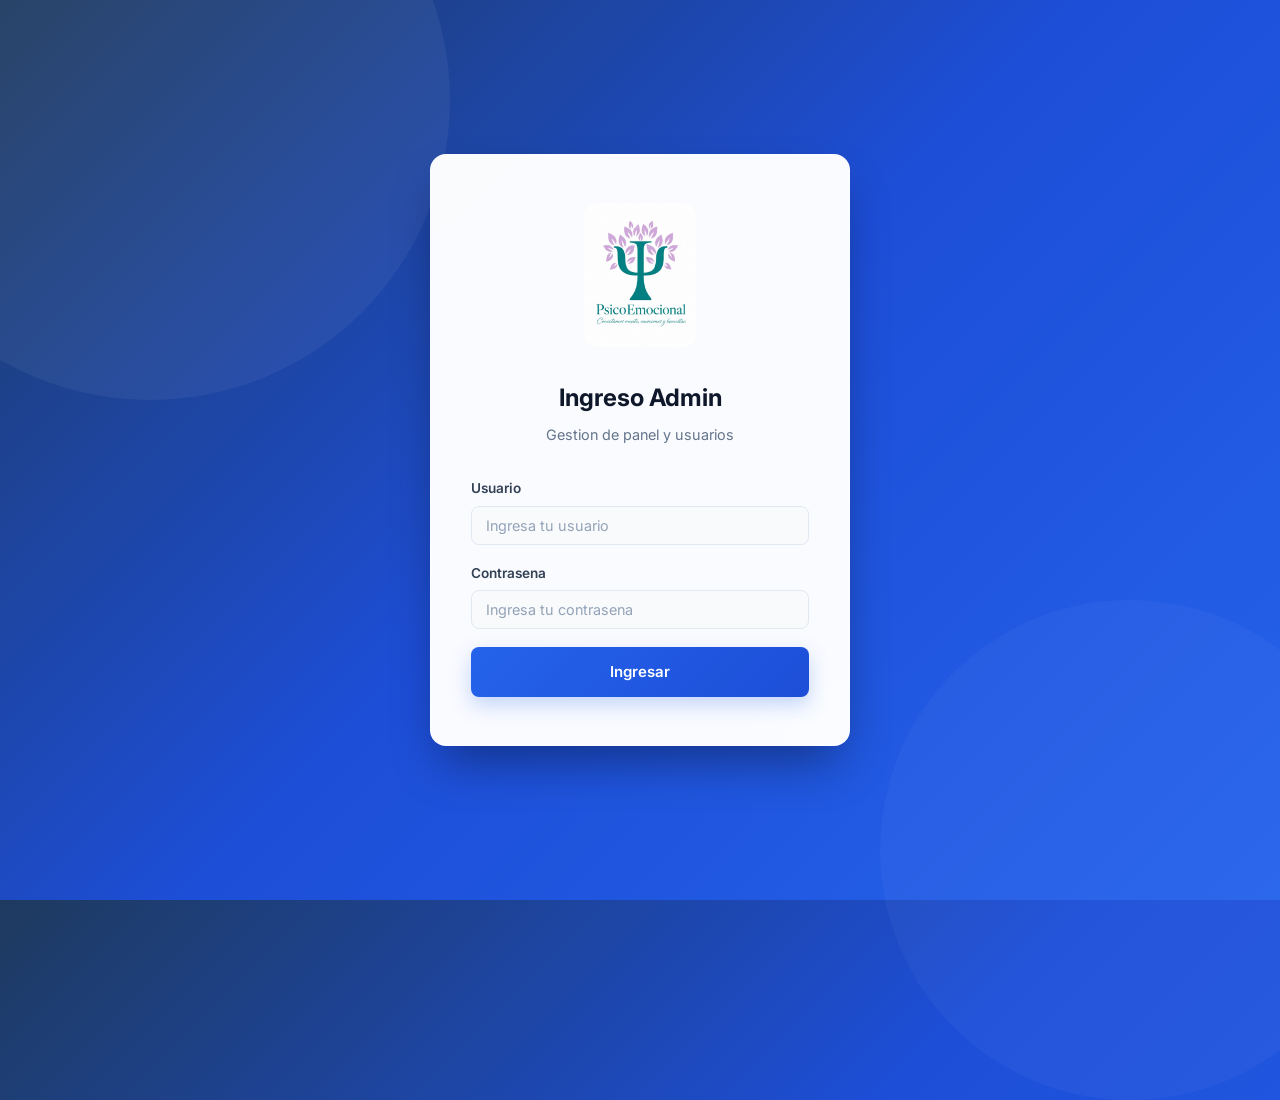
<file: admin/login.html>
<!DOCTYPE html>
<html lang="es">
<head>
    <meta charset="UTF-8">
    <meta name="viewport" content="width=device-width, initial-scale=1.0">
    <title>PsicoEmocional | Iniciar sesion</title>
    <link rel="stylesheet" href="/admin/css/admin.css">
    <link rel="preconnect" href="https://fonts.googleapis.com">
    <link rel="preconnect" href="https://fonts.gstatic.com" crossorigin>
    <link href="https://fonts.googleapis.com/css2?family=Inter:wght@300;400;500;600;700;800&display=swap" rel="stylesheet">
</head>
<body class="login-body">
    <div class="login-container">
        <div class="login-brand">
            <img src="/assets/psicoemocional-logo.jpeg" class="login-logo" alt="PsicoEmocional">
        </div>
        <h2>Ingreso Admin</h2>
        <p class="login-subtitle">Gestion de panel y usuarios</p>

        <div id="errorMsg"></div>

        <form id="loginForm">
            <div class="form-group">
                <label for="username">Usuario</label>
                <input type="text" id="username" name="username" placeholder="Ingresa tu usuario" required autocomplete="username">
            </div>
            <div class="form-group">
                <label for="password">Contrasena</label>
                <input type="password" id="password" name="password" placeholder="Ingresa tu contrasena" required autocomplete="current-password">
            </div>
            <button type="submit" class="btn-login">Ingresar</button>
        </form>
    </div>

    <script>
        document.getElementById('loginForm').addEventListener('submit', async (e) => {
            e.preventDefault();
            const formData = new FormData(e.target);
            const data = Object.fromEntries(formData);
            const btn = e.target.querySelector('button');
            const errorMsg = document.getElementById('errorMsg');

            errorMsg.textContent = '';
            btn.disabled = true;
            btn.textContent = 'Verificando...';

            try {
                const response = await fetch('/api/login', {
                    method: 'POST',
                    headers: { 'Content-Type': 'application/json' },
                    body: JSON.stringify(data)
                });

                if (response.ok) {
                    btn.textContent = 'Accediendo...';
                    window.location.href = 'index.html';
                } else {
                    const result = await response.json();
                    errorMsg.textContent = result.error || 'Credenciales invalidas';
                    btn.disabled = false;
                    btn.textContent = 'Ingresar';
                }
            } catch (error) {
                errorMsg.textContent = 'Error de conexion con el servidor.';
                btn.disabled = false;
                btn.textContent = 'Ingresar';
            }
        });
    </script>
</body>
</html>
</file>
<file: admin/css/admin.css>
@import url('https://fonts.googleapis.com/css2?family=Inter:wght@300;400;500;600;700;800&display=swap');

:root {
    --primary-50: #eff6ff;
    --primary-100: #dbeafe;
    --primary-200: #bfdbfe;
    --primary-300: #93c5fd;
    --primary-400: #60a5fa;
    --primary-500: #3b82f6;
    --primary-600: #2563eb;
    --primary-700: #1d4ed8;
    --primary-800: #1e40af;
    --primary-900: #1e3a5f;

    --gray-50: #f8fafc;
    --gray-100: #f1f5f9;
    --gray-200: #e2e8f0;
    --gray-300: #cbd5e1;
    --gray-400: #94a3b8;
    --gray-500: #64748b;
    --gray-600: #475569;
    --gray-700: #334155;
    --gray-800: #1e293b;
    --gray-900: #0f172a;

    --success-50: #f0fdf4;
    --success-100: #dcfce7;
    --success-500: #22c55e;
    --success-600: #16a34a;
    --success-700: #15803d;

    --warning-50: #fffbeb;
    --warning-100: #fef3c7;
    --warning-500: #f59e0b;
    --warning-600: #d97706;

    --danger-50: #fef2f2;
    --danger-100: #fee2e2;
    --danger-500: #ef4444;
    --danger-600: #dc2626;

    --sidebar-width: 260px;
    --sidebar-collapsed: 72px;
    --topbar-height: 64px;

    --shadow-xs: 0 1px 2px rgba(0, 0, 0, 0.05);
    --shadow-sm: 0 1px 3px rgba(0, 0, 0, 0.1), 0 1px 2px rgba(0, 0, 0, 0.06);
    --shadow-md: 0 4px 6px -1px rgba(0, 0, 0, 0.1), 0 2px 4px -1px rgba(0, 0, 0, 0.06);
    --shadow-lg: 0 10px 15px -3px rgba(0, 0, 0, 0.1), 0 4px 6px -2px rgba(0, 0, 0, 0.05);
    --shadow-xl: 0 20px 25px -5px rgba(0, 0, 0, 0.1), 0 10px 10px -5px rgba(0, 0, 0, 0.04);

    --radius-sm: 6px;
    --radius-md: 8px;
    --radius-lg: 12px;
    --radius-xl: 16px;
    --radius-full: 9999px;

    --transition-fast: 150ms cubic-bezier(0.4, 0, 0.2, 1);
    --transition-base: 200ms cubic-bezier(0.4, 0, 0.2, 1);
    --transition-slow: 300ms cubic-bezier(0.4, 0, 0.2, 1);
}

*, *::before, *::after {
    margin: 0;
    padding: 0;
    box-sizing: border-box;
}

body {
    font-family: 'Inter', -apple-system, BlinkMacSystemFont, 'Segoe UI', sans-serif;
    background-color: var(--gray-100);
    color: var(--gray-800);
    line-height: 1.6;
    -webkit-font-smoothing: antialiased;
    -moz-osx-font-smoothing: grayscale;
    overflow: hidden;
}

/* ============================================
   LOGIN PAGE
   ============================================ */
.login-body {
    display: flex;
    justify-content: center;
    align-items: center;
    min-height: 100vh;
    background: linear-gradient(135deg, var(--primary-900) 0%, var(--primary-700) 50%, var(--primary-600) 100%);
    position: relative;
    overflow: hidden;
    padding: 20px;
}

.login-body::before {
    content: '';
    position: absolute;
    width: 600px;
    height: 600px;
    border-radius: 50%;
    background: rgba(255, 255, 255, 0.05);
    top: -200px;
    left: -150px;
}

.login-body::after {
    content: '';
    position: absolute;
    width: 500px;
    height: 500px;
    border-radius: 50%;
    background: rgba(255, 255, 255, 0.03);
    bottom: -200px;
    right: -100px;
}

.login-container {
    background: rgba(255, 255, 255, 0.98);
    backdrop-filter: blur(20px);
    padding: 48px 40px;
    border-radius: var(--radius-xl);
    box-shadow: 0 25px 50px -12px rgba(0, 0, 0, 0.4);
    width: 100%;
    max-width: 420px;
    z-index: 10;
    border: 1px solid rgba(255, 255, 255, 0.3);
    animation: slideUp 0.5s cubic-bezier(0.16, 1, 0.3, 1);
}

.login-brand {
    text-align: center;
    margin-bottom: 32px;
}

.login-brand-icon {
    width: 56px;
    height: 56px;
    background: linear-gradient(135deg, var(--primary-600), var(--primary-800));
    border-radius: var(--radius-lg);
    display: flex;
    align-items: center;
    justify-content: center;
    margin: 0 auto 16px;
    color: white;
    box-shadow: 0 4px 12px rgba(37, 99, 235, 0.3);
}

.login-container h2 {
    text-align: center;
    color: var(--gray-900);
    margin-bottom: 6px;
    font-size: 1.5rem;
    font-weight: 700;
}

.login-subtitle {
    text-align: center;
    color: var(--gray-500);
    margin-bottom: 32px;
    font-size: 0.9rem;
}

.btn-login {
    width: 100%;
    padding: 13px 20px;
    border: 0;
    border-radius: 8px;
    color: #ffffff;
    background: linear-gradient(135deg, #2563eb, #1d4ed8);
    box-shadow: 0 8px 20px rgba(37, 99, 235, 0.25);
    font: inherit;
    font-size: 15px;
    font-weight: 600;
    cursor: pointer;
    transition: transform 0.2s ease, box-shadow 0.2s ease, opacity 0.2s ease;
}

.btn-login:hover:not(:disabled) {
    transform: translateY(-2px);
    box-shadow: 0 12px 24px rgba(37, 99, 235, 0.35);
}

.btn-login:focus-visible {
    outline: 3px solid rgba(37, 99, 235, 0.25);
    outline-offset: 2px;
}

.btn-login:disabled {
    cursor: wait;
    opacity: 0.7;
}

@keyframes slideUp {
    from { opacity: 0; transform: translateY(24px); }
    to { opacity: 1; transform: translateY(0); }
}

/* ============================================
   DASHBOARD LAYOUT
   ============================================ */
.dashboard-layout {
    display: flex;
    height: 100vh;
    overflow: hidden;
}

/* ============================================
   SIDEBAR
   ============================================ */
.sidebar {
    width: var(--sidebar-width);
    background: var(--gray-900);
    color: var(--gray-300);
    display: flex;
    flex-direction: column;
    position: fixed;
    top: 0;
    left: 0;
    bottom: 0;
    z-index: 40;
    transition: transform var(--transition-slow);
}

.sidebar-header {
    padding: 20px;
    display: flex;
    align-items: center;
    justify-content: space-between;
    border-bottom: 1px solid rgba(255, 255, 255, 0.08);
    min-height: var(--topbar-height);
}

.sidebar-brand {
    display: flex;
    align-items: center;
    gap: 12px;
}

.brand-icon {
    width: 40px;
    height: 40px;
    background: linear-gradient(135deg, var(--primary-500), var(--primary-700));
    border-radius: var(--radius-md);
    display: flex;
    align-items: center;
    justify-content: center;
    color: white;
    flex-shrink: 0;
}

.brand-logo {
    width: 40px;
    height: 44px;
    object-fit: cover;
    object-position: center;
    border-radius: var(--radius-md);
    background: white;
    flex-shrink: 0;
}

.login-logo {
    display: block;
    width: 112px;
    height: 144px;
    object-fit: cover;
    object-position: center;
    border-radius: var(--radius-lg);
    margin: 0 auto 16px;
    background: white;
}

.brand-text {
    display: flex;
    flex-direction: column;
}

.brand-name {
    font-size: 1rem;
    font-weight: 700;
    color: white;
    line-height: 1.2;
}

.brand-sub {
    font-size: 0.75rem;
    color: var(--gray-400);
}

.sidebar-toggle {
    background: none;
    border: none;
    color: var(--gray-400);
    cursor: pointer;
    padding: 6px;
    border-radius: var(--radius-sm);
    transition: var(--transition-fast);
    display: none;
}

.sidebar-toggle:hover {
    background: rgba(255, 255, 255, 0.1);
    color: white;
}

.sidebar-nav {
    flex: 1;
    padding: 16px 12px;
    overflow-y: auto;
}

.sidebar-nav ul {
    list-style: none;
}

.sidebar-nav li {
    margin-bottom: 4px;
}

.nav-link {
    display: flex;
    align-items: center;
    gap: 12px;
    padding: 10px 12px;
    color: var(--gray-400);
    text-decoration: none;
    font-size: 0.9rem;
    font-weight: 500;
    border-radius: var(--radius-md);
    transition: var(--transition-fast);
    border: none;
}

.nav-link:hover {
    background: rgba(255, 255, 255, 0.06);
    color: var(--gray-200);
}

.nav-link.active {
    background: rgba(59, 130, 246, 0.15);
    color: var(--primary-400);
}

.nav-link svg {
    flex-shrink: 0;
}

.sidebar-footer {
    padding: 16px 12px;
    border-top: 1px solid rgba(255, 255, 255, 0.08);
}

.sidebar-user {
    display: flex;
    align-items: center;
    gap: 10px;
    padding: 8px;
    border-radius: var(--radius-md);
    cursor: pointer;
    transition: var(--transition-fast);
}

.sidebar-user:hover {
    background: rgba(255, 255, 255, 0.06);
}

.sidebar-avatar {
    width: 36px;
    height: 36px;
    border-radius: var(--radius-full);
    background: linear-gradient(135deg, var(--primary-500), var(--primary-700));
    color: white;
    display: flex;
    align-items: center;
    justify-content: center;
    font-weight: 700;
    font-size: 0.85rem;
    flex-shrink: 0;
}

.sidebar-user-info {
    display: flex;
    flex-direction: column;
    min-width: 0;
}

.sidebar-user-name {
    font-size: 0.85rem;
    font-weight: 600;
    color: var(--gray-200);
    white-space: nowrap;
    overflow: hidden;
    text-overflow: ellipsis;
}

.sidebar-user-role {
    font-size: 0.7rem;
    color: var(--gray-500);
    text-transform: uppercase;
    letter-spacing: 0.05em;
}

.sidebar-overlay {
    display: none;
    position: fixed;
    inset: 0;
    background: rgba(0, 0, 0, 0.5);
    z-index: 30;
    backdrop-filter: blur(2px);
}

/* ============================================
   MAIN CONTENT
   ============================================ */
.main-content {
    flex: 1;
    display: flex;
    flex-direction: column;
    overflow: hidden;
    margin-left: var(--sidebar-width);
    transition: margin-left var(--transition-slow);
}

/* ============================================
   TOPBAR
   ============================================ */
.topbar {
    height: var(--topbar-height);
    background: white;
    display: flex;
    justify-content: space-between;
    align-items: center;
    padding: 0 24px;
    box-shadow: var(--shadow-xs);
    border-bottom: 1px solid var(--gray-200);
    z-index: 20;
    flex-shrink: 0;
}

.topbar-left {
    display: flex;
    align-items: center;
    gap: 12px;
}

.mobile-menu-btn {
    display: none;
    background: none;
    border: none;
    color: var(--gray-600);
    cursor: pointer;
    padding: 6px;
    border-radius: var(--radius-sm);
    transition: var(--transition-fast);
}

.mobile-menu-btn:hover {
    background: var(--gray-100);
}

.topbar-title {
    font-size: 1.15rem;
    font-weight: 700;
    color: var(--gray-900);
}

.topbar-right {
    display: flex;
    align-items: center;
    gap: 12px;
}

.user-menu {
    position: relative;
}

.user-menu-trigger {
    display: flex;
    align-items: center;
    gap: 10px;
    padding: 6px 10px;
    border: 1px solid var(--gray-200);
    border-radius: var(--radius-full);
    background: white;
    cursor: pointer;
    transition: var(--transition-fast);
}

.user-menu-trigger:hover {
    background: var(--gray-50);
    border-color: var(--gray-300);
}

.avatar-sm {
    width: 32px;
    height: 32px;
    border-radius: var(--radius-full);
    background: linear-gradient(135deg, var(--primary-500), var(--primary-700));
    color: white;
    display: flex;
    align-items: center;
    justify-content: center;
    font-weight: 700;
    font-size: 0.8rem;
}

.topbar-username {
    font-size: 0.85rem;
    font-weight: 600;
    color: var(--gray-700);
}

.user-menu-trigger svg {
    color: var(--gray-400);
    transition: transform var(--transition-fast);
}

.user-menu.open .user-menu-trigger svg:last-child {
    transform: rotate(180deg);
}

.user-dropdown {
    position: absolute;
    top: calc(100% + 8px);
    right: 0;
    background: white;
    border: 1px solid var(--gray-200);
    border-radius: var(--radius-lg);
    box-shadow: var(--shadow-lg);
    min-width: 200px;
    padding: 6px;
    display: none;
    animation: dropdownIn 0.15s ease-out;
    z-index: 50;
}

.user-menu.open .user-dropdown {
    display: block;
}

@keyframes dropdownIn {
    from { opacity: 0; transform: translateY(-4px); }
    to { opacity: 1; transform: translateY(0); }
}

.dropdown-item {
    display: flex;
    align-items: center;
    gap: 10px;
    padding: 10px 12px;
    color: var(--gray-700);
    text-decoration: none;
    font-size: 0.875rem;
    font-weight: 500;
    border-radius: var(--radius-md);
    transition: var(--transition-fast);
}

.dropdown-item:hover {
    background: var(--gray-50);
    color: var(--gray-900);
}

.dropdown-item-danger {
    color: var(--danger-600);
}

.dropdown-item-danger:hover {
    background: var(--danger-50);
    color: var(--danger-600);
}

.dropdown-divider {
    height: 1px;
    background: var(--gray-200);
    margin: 4px 0;
}

/* ============================================
   CONTENT AREA
   ============================================ */
.content-area {
    flex: 1;
    overflow-y: auto;
    padding: 24px;
}

.content-panel {
    display: none;
    animation: fadeIn 0.3s ease-out;
}

.content-panel.active {
    display: block;
}

@keyframes fadeIn {
    from { opacity: 0; transform: translateY(8px); }
    to { opacity: 1; transform: translateY(0); }
}

/* ============================================
   STATS CARDS
   ============================================ */
.stats-grid {
    display: grid;
    grid-template-columns: repeat(4, 1fr);
    gap: 20px;
    margin-bottom: 28px;
}

.stat-card {
    background: white;
    border-radius: var(--radius-lg);
    padding: 20px 24px;
    display: flex;
    align-items: center;
    gap: 16px;
    box-shadow: var(--shadow-sm);
    border: 1px solid var(--gray-200);
    transition: var(--transition-fast);
}

.stat-card:hover {
    box-shadow: var(--shadow-md);
    transform: translateY(-2px);
}

.stat-icon {
    width: 48px;
    height: 48px;
    border-radius: var(--radius-md);
    display: flex;
    align-items: center;
    justify-content: center;
    flex-shrink: 0;
}

.stat-card-pending .stat-icon {
    background: var(--warning-50);
    color: var(--warning-600);
}

.stat-card-upcoming .stat-icon {
    background: var(--primary-50);
    color: var(--primary-600);
}

.stat-card-total .stat-icon {
    background: var(--success-50);
    color: var(--success-600);
}

.stat-card-scheduled .stat-icon {
    background: #f0f9ff;
    color: #0284c7;
}

.stat-content {
    display: flex;
    flex-direction: column;
}

.stat-value {
    font-size: 1.75rem;
    font-weight: 800;
    color: var(--gray-900);
    line-height: 1.1;
}

.stat-label {
    font-size: 0.8rem;
    color: var(--gray-500);
    font-weight: 500;
}

/* ============================================
   RECENT ACTIVITY
   ============================================ */
.recent-section {
    background: white;
    border-radius: var(--radius-lg);
    box-shadow: var(--shadow-sm);
    border: 1px solid var(--gray-200);
    overflow: hidden;
}

.section-header {
    padding: 18px 24px;
    border-bottom: 1px solid var(--gray-200);
    display: flex;
    justify-content: space-between;
    align-items: center;
}

.section-header h2 {
    font-size: 1rem;
    font-weight: 700;
    color: var(--gray-900);
}

.recent-list {
    padding: 8px;
}

.recent-item {
    display: flex;
    align-items: center;
    gap: 14px;
    padding: 12px 16px;
    border-radius: var(--radius-md);
    transition: var(--transition-fast);
}

.recent-item:hover {
    background: var(--gray-50);
}

.recent-item-icon {
    width: 36px;
    height: 36px;
    border-radius: var(--radius-full);
    display: flex;
    align-items: center;
    justify-content: center;
    flex-shrink: 0;
    font-size: 0.85rem;
}

.recent-item-icon.pending {
    background: var(--warning-100);
    color: var(--warning-600);
}

.recent-item-icon.scheduled {
    background: var(--success-100);
    color: var(--success-700);
}

.recent-item-icon.cancelled {
    background: var(--danger-100);
    color: var(--danger-600);
}

.recent-item-content {
    flex: 1;
    min-width: 0;
}

.recent-item-title {
    font-size: 0.875rem;
    font-weight: 600;
    color: var(--gray-800);
}

.recent-item-subtitle {
    font-size: 0.8rem;
    color: var(--gray-500);
}

.recent-item-time {
    font-size: 0.75rem;
    color: var(--gray-400);
    white-space: nowrap;
}

/* ============================================
   EMPTY STATE
   ============================================ */
.empty-state {
    display: flex;
    flex-direction: column;
    align-items: center;
    justify-content: center;
    padding: 48px 24px;
    color: var(--gray-400);
    gap: 12px;
}

.empty-state p {
    font-size: 0.9rem;
    font-weight: 500;
}

/* ============================================
   LOADING STATE
   ============================================ */
.loading-state {
    display: flex;
    flex-direction: column;
    align-items: center;
    justify-content: center;
    padding: 48px 24px;
    gap: 12px;
    color: var(--gray-500);
}

.spinner {
    width: 32px;
    height: 32px;
    border: 3px solid var(--gray-200);
    border-top-color: var(--primary-600);
    border-radius: 50%;
    animation: spin 0.7s linear infinite;
}

@keyframes spin {
    to { transform: rotate(360deg); }
}

/* ============================================
   PANEL TOOLBAR
   ============================================ */
.panel-toolbar {
    display: flex;
    justify-content: space-between;
    align-items: center;
    gap: 16px;
    margin-bottom: 20px;
    flex-wrap: wrap;
}

.toolbar-left {
    display: flex;
    align-items: center;
    gap: 12px;
    flex: 1;
    min-width: 0;
}

.toolbar-right {
    display: flex;
    align-items: center;
    gap: 10px;
    flex-shrink: 0;
}

.search-box {
    display: flex;
    align-items: center;
    gap: 8px;
    background: white;
    border: 1px solid var(--gray-200);
    border-radius: var(--radius-md);
    padding: 0 12px;
    flex: 1;
    max-width: 360px;
    transition: var(--transition-fast);
}

.search-box:focus-within {
    border-color: var(--primary-500);
    box-shadow: 0 0 0 3px rgba(59, 130, 246, 0.15);
}

.search-box svg {
    color: var(--gray-400);
    flex-shrink: 0;
}

.search-box input {
    border: none;
    outline: none;
    background: none;
    padding: 10px 0;
    font-size: 0.875rem;
    color: var(--gray-800);
    width: 100%;
    font-family: inherit;
}

.search-box input::placeholder {
    color: var(--gray-400);
}

.filter-select {
    padding: 9px 14px;
    border: 1px solid var(--gray-200);
    border-radius: var(--radius-md);
    background: white;
    font-size: 0.875rem;
    color: var(--gray-700);
    font-family: inherit;
    cursor: pointer;
    transition: var(--transition-fast);
    min-width: 140px;
}

.filter-select:focus {
    outline: none;
    border-color: var(--primary-500);
    box-shadow: 0 0 0 3px rgba(59, 130, 246, 0.15);
}

/* ============================================
   BUTTONS
   ============================================ */
.btn {
    display: inline-flex;
    align-items: center;
    justify-content: center;
    gap: 8px;
    padding: 10px 18px;
    border: none;
    border-radius: var(--radius-md);
    font-size: 0.875rem;
    font-weight: 600;
    font-family: inherit;
    cursor: pointer;
    transition: var(--transition-fast);
    text-decoration: none;
    white-space: nowrap;
}

.btn:disabled {
    opacity: 0.5;
    cursor: not-allowed;
    pointer-events: none;
}

.btn-primary {
    background: var(--primary-600);
    color: white;
    box-shadow: 0 1px 3px rgba(37, 99, 235, 0.3);
}

.btn-primary:hover {
    background: var(--primary-700);
    box-shadow: 0 4px 8px rgba(37, 99, 235, 0.3);
    transform: translateY(-1px);
}

.btn-primary:active {
    transform: translateY(0);
}

.btn-outline {
    background: white;
    color: var(--gray-700);
    border: 1px solid var(--gray-200);
}

.btn-outline:hover {
    background: var(--gray-50);
    border-color: var(--gray-300);
}

.btn-danger {
    background: var(--danger-500);
    color: white;
}

.btn-danger:hover {
    background: var(--danger-600);
}

.btn-ghost {
    background: transparent;
    color: var(--primary-600);
    padding: 6px 8px;
}

.btn-ghost:hover {
    background: var(--primary-50);
}

.btn-sm {
    padding: 7px 14px;
    font-size: 0.8rem;
}

.btn-success {
    background: var(--success-600);
    color: white;
}

.btn-success:hover {
    background: var(--success-700);
}

.btn-warning {
    background: var(--warning-500);
    color: white;
}

.btn-warning:hover {
    background: var(--warning-600);
}

/* ============================================
   APPOINTMENT CARDS
   ============================================ */
.appointments-list {
    display: flex;
    flex-direction: column;
    gap: 10px;
}

.appointment-card {
    background: white;
    border: 1px solid var(--gray-200);
    border-radius: var(--radius-lg);
    padding: 20px 24px;
    display: flex;
    align-items: flex-start;
    gap: 20px;
    transition: var(--transition-fast);
    position: relative;
}

.appointment-card:hover {
    box-shadow: var(--shadow-md);
    border-color: var(--gray-300);
}

.appointment-card::before {
    content: '';
    position: absolute;
    left: 0;
    top: 0;
    bottom: 0;
    width: 4px;
    border-radius: var(--radius-lg) 0 0 var(--radius-lg);
}

.appointment-card.status-pendiente::before {
    background: var(--warning-500);
}

.appointment-card.status-agendada::before {
    background: var(--success-500);
}

.appointment-card.status-cancelada::before {
    background: var(--danger-500);
}

.appointment-date {
    text-align: center;
    min-width: 56px;
    flex-shrink: 0;
}

.appointment-date-day {
    font-size: 1.5rem;
    font-weight: 800;
    color: var(--gray-900);
    line-height: 1;
}

.appointment-date-month {
    font-size: 0.7rem;
    font-weight: 600;
    color: var(--gray-500);
    text-transform: uppercase;
    letter-spacing: 0.05em;
}

.appointment-date-time {
    font-size: 0.75rem;
    color: var(--gray-400);
    margin-top: 4px;
}

.appointment-info {
    flex: 1;
    min-width: 0;
}

.appointment-patient {
    font-size: 1rem;
    font-weight: 700;
    color: var(--gray-900);
    margin-bottom: 4px;
}

.appointment-email {
    font-size: 0.8rem;
    color: var(--gray-500);
    margin-bottom: 6px;
    display: flex;
    align-items: center;
    gap: 6px;
}

.appointment-email .pii-masked {
    font-family: monospace;
}

.appointment-reason {
    font-size: 0.85rem;
    color: var(--gray-600);
    line-height: 1.5;
    cursor: pointer;
    transition: var(--transition-fast);
}

.appointment-reason:hover {
    color: var(--primary-600);
}

.appointment-meta {
    display: flex;
    align-items: center;
    gap: 8px;
    margin-top: 8px;
}

.appointment-modalidad {
    display: inline-flex;
    align-items: center;
    gap: 4px;
    font-size: 0.75rem;
    color: var(--gray-500);
    background: var(--gray-100);
    padding: 3px 8px;
    border-radius: var(--radius-full);
}

.appointment-scheduled-info {
    font-size: 0.8rem;
    color: var(--primary-600);
    background: var(--primary-50);
    padding: 3px 8px;
    border-radius: var(--radius-full);
    display: inline-flex;
    align-items: center;
    gap: 4px;
}

.appointment-actions {
    display: flex;
    flex-direction: column;
    align-items: flex-end;
    gap: 8px;
    flex-shrink: 0;
}

/* ============================================
   BADGES
   ============================================ */
.badge {
    display: inline-flex;
    align-items: center;
    gap: 5px;
    padding: 4px 10px;
    border-radius: var(--radius-full);
    font-size: 0.72rem;
    font-weight: 700;
    text-transform: uppercase;
    letter-spacing: 0.03em;
}

.badge-pending {
    background: var(--warning-100);
    color: var(--warning-600);
}

.badge-success {
    background: var(--success-100);
    color: var(--success-700);
}

.badge-cancelled {
    background: var(--danger-100);
    color: var(--danger-600);
}

.badge-dot {
    width: 6px;
    height: 6px;
    border-radius: 50%;
    background: currentColor;
}

/* ============================================
   USER CARDS
   ============================================ */
.users-list {
    display: flex;
    flex-direction: column;
    gap: 10px;
}

.user-card {
    background: white;
    border: 1px solid var(--gray-200);
    border-radius: var(--radius-lg);
    padding: 18px 24px;
    display: flex;
    align-items: center;
    gap: 16px;
    transition: var(--transition-fast);
}

.user-card:hover {
    box-shadow: var(--shadow-md);
    border-color: var(--gray-300);
}

.user-card-avatar {
    width: 44px;
    height: 44px;
    border-radius: var(--radius-full);
    background: linear-gradient(135deg, var(--primary-500), var(--primary-700));
    color: white;
    display: flex;
    align-items: center;
    justify-content: center;
    font-weight: 700;
    font-size: 1rem;
    flex-shrink: 0;
}

.user-card-info {
    flex: 1;
    min-width: 0;
}

.user-card-name {
    font-size: 0.95rem;
    font-weight: 700;
    color: var(--gray-900);
}

.user-card-username {
    font-size: 0.8rem;
    color: var(--gray-500);
}

.user-card-role {
    font-size: 0.7rem;
    text-transform: uppercase;
    letter-spacing: 0.05em;
    font-weight: 600;
    padding: 3px 8px;
    border-radius: var(--radius-full);
    background: var(--primary-50);
    color: var(--primary-700);
}

.user-card-actions {
    display: flex;
    gap: 8px;
    flex-shrink: 0;
}

/* ============================================
   PAGINATION
   ============================================ */
.pagination {
    display: flex;
    justify-content: center;
    align-items: center;
    gap: 6px;
    margin-top: 20px;
}

.pagination-btn {
    padding: 7px 12px;
    border: 1px solid var(--gray-200);
    border-radius: var(--radius-md);
    background: white;
    font-size: 0.8rem;
    font-weight: 600;
    color: var(--gray-600);
    cursor: pointer;
    transition: var(--transition-fast);
    font-family: inherit;
}

.pagination-btn:hover:not(:disabled) {
    background: var(--gray-50);
    border-color: var(--gray-300);
}

.pagination-btn.active {
    background: var(--primary-600);
    color: white;
    border-color: var(--primary-600);
}

.pagination-btn:disabled {
    opacity: 0.4;
    cursor: not-allowed;
}

/* ============================================
   MODALS
   ============================================ */
.modal-overlay {
    display: none;
    position: fixed;
    inset: 0;
    background: rgba(15, 23, 42, 0.6);
    backdrop-filter: blur(4px);
    z-index: 100;
    justify-content: center;
    align-items: flex-start;
    padding: 60px 20px;
    overflow-y: auto;
}

.modal-overlay.active {
    display: flex;
}

.modal {
    background: white;
    border-radius: var(--radius-xl);
    box-shadow: var(--shadow-xl);
    width: 100%;
    max-width: 480px;
    animation: modalIn 0.25s cubic-bezier(0.16, 1, 0.3, 1);
}

.modal-lg {
    max-width: 560px;
}

@keyframes modalIn {
    from { opacity: 0; transform: scale(0.96) translateY(8px); }
    to { opacity: 1; transform: scale(1) translateY(0); }
}

.modal-header {
    display: flex;
    justify-content: space-between;
    align-items: center;
    padding: 20px 24px;
    border-bottom: 1px solid var(--gray-200);
}

.modal-header h2 {
    font-size: 1.1rem;
    font-weight: 700;
    color: var(--gray-900);
}

.modal-close {
    width: 32px;
    height: 32px;
    border: none;
    background: var(--gray-100);
    border-radius: var(--radius-md);
    display: flex;
    align-items: center;
    justify-content: center;
    cursor: pointer;
    color: var(--gray-500);
    transition: var(--transition-fast);
}

.modal-close:hover {
    background: var(--gray-200);
    color: var(--gray-700);
}

.modal-body {
    padding: 24px;
}

.modal-description {
    font-size: 0.85rem;
    color: var(--gray-500);
    margin-bottom: 20px;
    padding: 0;
    background: none !important;
    border: none !important;
    line-height: 1.5;
}

.modal-footer {
    padding: 16px 24px;
    border-top: 1px solid var(--gray-200);
    display: flex;
    justify-content: flex-end;
    gap: 10px;
}

.modal-actions {
    display: flex;
    justify-content: flex-end;
    gap: 10px;
    margin-top: 20px;
    padding-top: 16px;
    border-top: 1px solid var(--gray-200);
}

/* ============================================
   FORMS
   ============================================ */
.form-group {
    margin-bottom: 18px;
}

.form-group label {
    display: block;
    margin-bottom: 6px;
    color: var(--gray-700);
    font-weight: 600;
    font-size: 0.85rem;
}

.form-group input,
.form-group select,
.form-group textarea {
    width: 100%;
    padding: 10px 14px;
    border: 1px solid var(--gray-200);
    border-radius: var(--radius-md);
    font-size: 0.9rem;
    font-family: inherit;
    color: var(--gray-800);
    background: var(--gray-50);
    transition: var(--transition-fast);
}

.form-group textarea {
    resize: vertical;
    min-height: 80px;
}

.form-group input:focus,
.form-group select:focus,
.form-group textarea:focus {
    outline: none;
    border-color: var(--primary-500);
    box-shadow: 0 0 0 3px rgba(59, 130, 246, 0.15);
    background: white;
}

.form-group input::placeholder,
.form-group textarea::placeholder {
    color: var(--gray-400);
}

.form-row {
    display: grid;
    grid-template-columns: 1fr 1fr;
    gap: 16px;
}

/* ============================================
   ACCOUNT SECTIONS
   ============================================ */
.account-sections {
    display: flex;
    flex-direction: column;
    gap: 28px;
}

.account-section h3 {
    font-size: 0.95rem;
    font-weight: 700;
    color: var(--gray-800);
    margin-bottom: 16px;
    padding-bottom: 10px;
    border-bottom: 1px solid var(--gray-200);
}

/* ============================================
   MESSAGE VIEWER
   ============================================ */
.message-sender {
    font-size: 0.85rem;
    font-weight: 600;
    color: var(--gray-700);
    margin-bottom: 12px;
    display: flex;
    align-items: center;
    gap: 8px;
}

#modalMessageText {
    font-size: 0.9rem;
    color: var(--gray-600);
    line-height: 1.7;
    background: var(--gray-50);
    padding: 16px;
    border-radius: var(--radius-md);
    border: 1px solid var(--gray-200);
    white-space: pre-wrap;
    max-height: 300px;
    overflow-y: auto;
}

/* ============================================
   TOAST NOTIFICATIONS
   ============================================ */
.toast-container {
    position: fixed;
    top: 20px;
    right: 20px;
    z-index: 200;
    display: flex;
    flex-direction: column;
    gap: 8px;
}

.toast {
    background: white;
    border: 1px solid var(--gray-200);
    border-radius: var(--radius-lg);
    padding: 14px 18px;
    display: flex;
    align-items: center;
    gap: 12px;
    box-shadow: var(--shadow-lg);
    animation: toastIn 0.3s cubic-bezier(0.16, 1, 0.3, 1);
    max-width: 380px;
}

.toast.success {
    border-left: 4px solid var(--success-500);
}

.toast.error {
    border-left: 4px solid var(--danger-500);
}

.toast.info {
    border-left: 4px solid var(--primary-500);
}

.toast-icon {
    flex-shrink: 0;
    width: 20px;
    height: 20px;
}

.toast.success .toast-icon { color: var(--success-600); }
.toast.error .toast-icon { color: var(--danger-600); }
.toast.info .toast-icon { color: var(--primary-600); }

.toast-message {
    font-size: 0.85rem;
    font-weight: 500;
    color: var(--gray-800);
    flex: 1;
}

.toast-dismiss {
    background: none;
    border: none;
    color: var(--gray-400);
    cursor: pointer;
    padding: 2px;
    flex-shrink: 0;
    transition: var(--transition-fast);
}

.toast-dismiss:hover {
    color: var(--gray-600);
}

@keyframes toastIn {
    from { opacity: 0; transform: translateX(20px); }
    to { opacity: 1; transform: translateX(0); }
}

@keyframes toastOut {
    from { opacity: 1; transform: translateX(0); }
    to { opacity: 0; transform: translateX(20px); }
}

/* ============================================
   PII TOGGLE
   ============================================ */
.btn-label {
    display: inline;
}

.pi-hidden {
    filter: blur(4px);
    user-select: none;
    transition: filter var(--transition-fast);
}

.pi-hidden:hover {
    filter: blur(2px);
}

.pi-visible {
    filter: none;
    transition: filter var(--transition-fast);
}

/* ============================================
   RESPONSIVE
   ============================================ */
@media (max-width: 1200px) {
    .stats-grid {
        grid-template-columns: repeat(2, 1fr);
    }
}

@media (max-width: 1024px) {
    .sidebar {
        transform: translateX(-100%);
    }

    .sidebar.open {
        transform: translateX(0);
    }

    .sidebar-overlay.active {
        display: block;
    }

    .main-content {
        margin-left: 0;
    }

    .mobile-menu-btn {
        display: flex;
    }

    .topbar-username {
        display: none;
    }

    .appointment-card {
        flex-wrap: wrap;
    }
}

@media (max-width: 768px) {
    .stats-grid {
        grid-template-columns: 1fr;
        gap: 12px;
    }

    .stat-card {
        padding: 16px 18px;
    }

    .content-area {
        padding: 16px;
    }

    .panel-toolbar {
        flex-direction: column;
        align-items: stretch;
    }

    .toolbar-left,
    .toolbar-right {
        flex-wrap: wrap;
    }

    .search-box {
        max-width: none;
    }

    .appointment-card {
        padding: 16px;
        gap: 12px;
    }

    .appointment-date {
        display: flex;
        align-items: center;
        gap: 6px;
        min-width: auto;
    }

    .appointment-actions {
        width: 100%;
        flex-direction: row;
        justify-content: flex-end;
    }

    .form-row {
        grid-template-columns: 1fr;
    }

    .modal {
        margin: 20px;
    }

    .modal-overlay {
        padding: 20px;
        align-items: center;
    }

    .user-card {
        flex-wrap: wrap;
    }

    .account-sections {
        gap: 24px;
    }

    .btn-label {
        display: none;
    }
}

@media (max-width: 480px) {
    .topbar {
        padding: 0 16px;
    }

    .sidebar-header {
        padding: 16px;
    }

    .stat-value {
        font-size: 1.5rem;
    }

    .appointment-card {
        padding: 14px;
    }

    .modal-header {
        padding: 16px 20px;
    }

    .modal-body {
        padding: 16px 20px;
    }
}

/* ============================================
   SCROLLBAR
   ============================================ */
::-webkit-scrollbar {
    width: 6px;
}

::-webkit-scrollbar-track {
    background: transparent;
}

::-webkit-scrollbar-thumb {
    background: var(--gray-300);
    border-radius: 3px;
}

::-webkit-scrollbar-thumb:hover {
    background: var(--gray-400);
}

/* ============================================
   CONFIRM DIALOG
   ============================================ */
.confirm-overlay {
    position: fixed;
    inset: 0;
    background: rgba(15, 23, 42, 0.6);
    backdrop-filter: blur(4px);
    z-index: 150;
    display: flex;
    align-items: center;
    justify-content: center;
    padding: 20px;
    animation: fadeIn 0.15s ease-out;
}

.confirm-dialog {
    background: white;
    border-radius: var(--radius-lg);
    padding: 24px;
    max-width: 380px;
    width: 100%;
    box-shadow: var(--shadow-xl);
    text-align: center;
}

.confirm-dialog-icon {
    width: 48px;
    height: 48px;
    border-radius: var(--radius-full);
    background: var(--danger-50);
    color: var(--danger-500);
    display: flex;
    align-items: center;
    justify-content: center;
    margin: 0 auto 16px;
}

.confirm-dialog h3 {
    font-size: 1rem;
    font-weight: 700;
    color: var(--gray-900);
    margin-bottom: 8px;
}

.confirm-dialog p {
    font-size: 0.85rem;
    color: var(--gray-500);
    margin-bottom: 20px;
}

.confirm-actions {
    display: flex;
    gap: 10px;
    justify-content: center;
}

.confirm-actions .btn {
    flex: 1;
}

.clinical-notice {
    margin-bottom: 18px;
    padding: 12px 16px;
    border: 1px solid var(--warning-100);
    border-radius: var(--radius-md);
    background: var(--warning-50);
    color: var(--warning-600);
    font-size: 0.85rem;
    font-weight: 600;
}

.clinical-records {
    display: flex;
    flex-direction: column;
    gap: 12px;
}

.clinical-record {
    display: flex;
    align-items: center;
    justify-content: space-between;
    gap: 18px;
    padding: 18px 22px;
    background: white;
    border: 1px solid var(--gray-200);
    border-radius: var(--radius-lg);
    box-shadow: var(--shadow-xs);
}

.clinical-record-info {
    min-width: 0;
}

.clinical-record-info h3 {
    color: var(--gray-900);
    font-size: 1rem;
    margin-bottom: 4px;
}

.clinical-record-info p,
.clinical-session p,
.clinical-detail-section p {
    color: var(--gray-600);
    font-size: 0.84rem;
    overflow-wrap: anywhere;
}

.clinical-record-actions,
.clinical-detail-actions {
    display: flex;
    flex-wrap: wrap;
    align-items: center;
    gap: 8px;
}

.clinical-fieldset {
    border: 1px solid var(--gray-200);
    border-radius: var(--radius-lg);
    padding: 18px;
    margin: 0 0 18px;
}

.clinical-fieldset legend {
    padding: 0 8px;
    color: var(--primary-700);
    font-size: 0.95rem;
    font-weight: 700;
}

.clinical-fields-grid {
    display: grid;
    grid-template-columns: repeat(2, minmax(0, 1fr));
    gap: 0 18px;
}

.clinical-field-wide {
    grid-column: 1 / -1;
}

.modal-clinical {
    max-width: 920px;
}

.modal-clinical .modal-body {
    max-height: calc(100vh - 160px);
    overflow-y: auto;
}

.clinical-detail-actions {
    margin-bottom: 18px;
}

.clinical-detail-section {
    padding: 16px 0;
    border-top: 1px solid var(--gray-200);
}

.clinical-detail-section h3 {
    margin-bottom: 10px;
    color: var(--gray-900);
    font-size: 0.95rem;
}

.clinical-detail-section p {
    margin: 6px 0;
    white-space: pre-wrap;
}

.clinical-session {
    padding: 14px;
    margin: 10px 0;
    border: 1px solid var(--gray-200);
    border-radius: var(--radius-md);
    background: var(--gray-50);
}

.clinical-session-heading {
    display: flex;
    flex-wrap: wrap;
    justify-content: space-between;
    gap: 8px;
    margin-bottom: 8px;
    color: var(--gray-800);
    font-size: 0.86rem;
}

.clinical-delete-btn {
    color: var(--danger-600);
}

@media (max-width: 640px) {
    .clinical-record {
        align-items: flex-start;
        flex-direction: column;
        padding: 16px;
    }

    .clinical-fields-grid {
        grid-template-columns: 1fr;
    }

    .clinical-field-wide {
        grid-column: auto;
    }

    .modal-clinical .modal-body {
        max-height: calc(100vh - 130px);
    }
}
</file>
